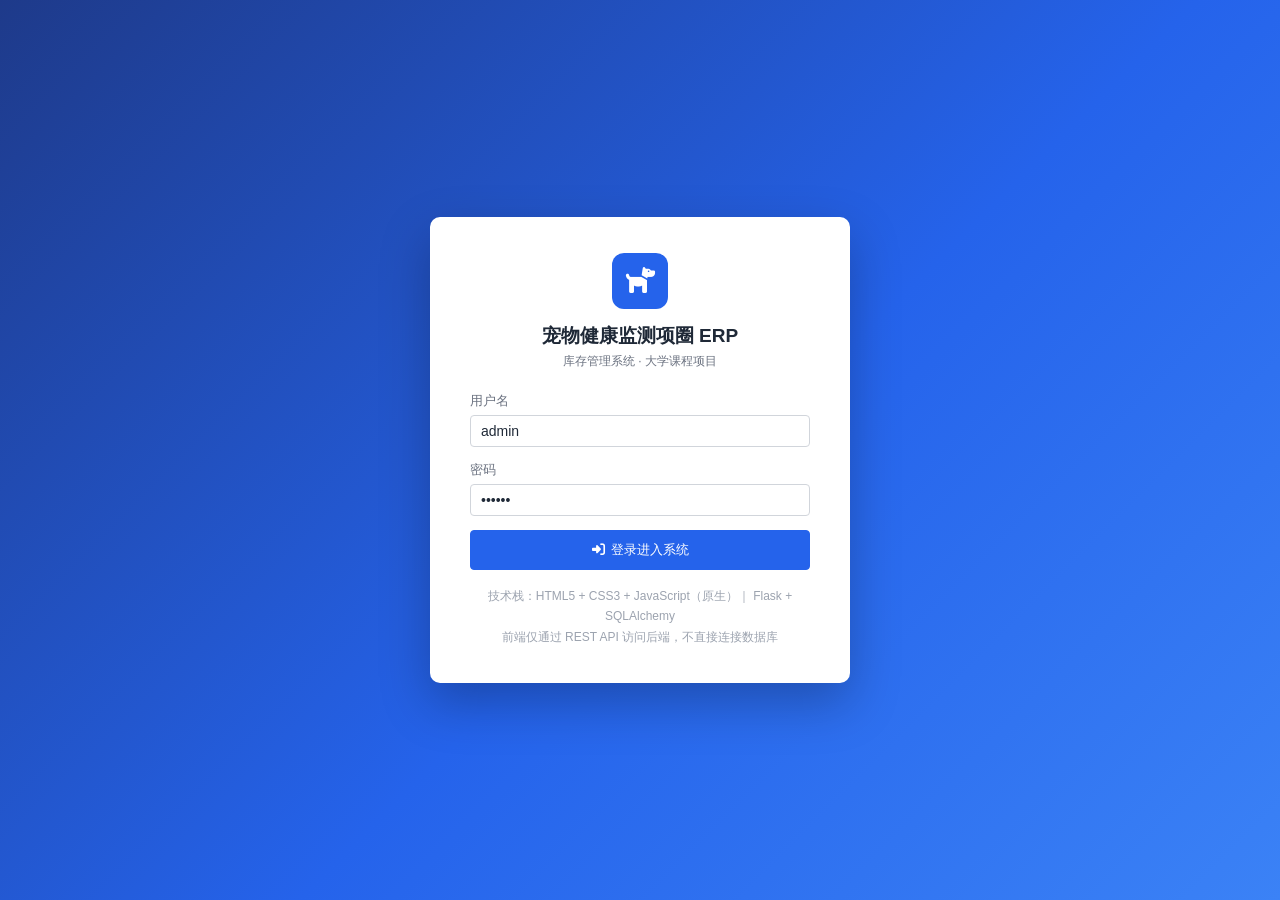
<file: frontend/index.html>
<!DOCTYPE html>
<html lang="zh-CN">
<head>
  <meta charset="UTF-8">
  <meta name="viewport" content="width=device-width, initial-scale=1.0">
  <title>登录 - 智能宠物健康监测项圈 ERP 库存管理系统</title>
  <link rel="stylesheet" href="css/global.css">
  <link rel="stylesheet" href="css/components.css">
  <link rel="stylesheet" href="css/pages.css">
  <link rel="stylesheet" href="vendor/fontawesome/css/all.min.css">
</head>
<!-- ============================================================
     登录/入口页（课程项目演示入口，无真实鉴权）
     TODO-EXTENSION: 接入真实登录认证
       后端新增 POST /api/v1/auth/login（JWT），前端在此调用
       API.post('/auth/login', ...) 并保存 token 到 localStorage，
       api.js 中统一附带 Authorization 请求头（见 api.js TODO-EXTENSION）
     ============================================================ -->
<body class="login-page">
  <div class="login-card">
    <div class="login-logo"><i class="fa-solid fa-dog"></i></div>
    <div class="login-title">宠物健康监测项圈 ERP</div>
    <div class="login-sub">库存管理系统 · 大学课程项目</div>

    <form id="loginForm">
      <div class="form-item">
        <label>用户名</label>
        <input class="form-input" type="text" id="loginUsername" value="admin" placeholder="请输入用户名">
      </div>
      <div class="form-item">
        <label>密码</label>
        <input class="form-input" type="password" id="loginPassword" value="123456" placeholder="请输入密码">
      </div>
      <button type="submit" class="btn btn-primary" style="width:100%;padding:10px;">
        <i class="fa-solid fa-right-to-bracket"></i> 登录进入系统
      </button>
    </form>

    <div class="login-tips">
      技术栈：HTML5 + CSS3 + JavaScript（原生）｜ Flask + SQLAlchemy<br>
      前端仅通过 REST API 访问后端，不直接连接数据库
    </div>
  </div>

  <script src="js/config.js"></script>
  <script>
    // 入口页不涉及业务数据，仅做页面跳转
    document.getElementById("loginForm").addEventListener("submit", function (e) {
      e.preventDefault();
      window.location.href = "pages/dashboard.html";
    });
  </script>
</body>
</html>
</file>
<file: frontend/css/global.css>
/* ============================================================
   global.css — 设计变量、重置与基础样式
   ------------------------------------------------------------
   企业 ERP 后台风格：
     白色/浅灰背景、蓝色主色
     绿色 = 正常/完成   橙色 = 待处理/预警
     红色 = 异常/库存不足/盘亏
   ============================================================ */

:root {
  /* 主色 */
  --primary: #2563eb;
  --primary-hover: #1d4ed8;
  --primary-active: #1e40af;
  --primary-light: #eff6ff;

  /* 背景与边框 */
  --bg: #f0f2f5;
  --card-bg: #ffffff;
  --border: #e5e7eb;
  --border-dark: #d1d5db;

  /* 文字 */
  --text: #1f2937;
  --text-secondary: #6b7280;
  --text-muted: #9ca3af;

  /* 状态色（语义固定，勿挪作他用） */
  --success: #16a34a;
  --success-bg: #dcfce7;
  --warning: #f59e0b;
  --warning-bg: #fef3c7;
  --danger: #dc2626;
  --danger-bg: #fee2e2;
  --info: #2563eb;
  --info-bg: #dbeafe;
  --gray: #9ca3af;
  --gray-bg: #f3f4f6;

  /* 布局尺寸 */
  --sidebar-width: 220px;
  --header-height: 56px;

  /* 其他 */
  --radius: 6px;
  --radius-sm: 4px;
  --shadow: 0 1px 2px rgba(0, 0, 0, 0.05);
  --shadow-md: 0 4px 16px rgba(0, 0, 0, 0.12);
}

/* ---------- 重置 ---------- */
* {
  margin: 0;
  padding: 0;
  box-sizing: border-box;
}

html,
body {
  height: 100%;
}

body {
  font-family: -apple-system, BlinkMacSystemFont, "Segoe UI", "Microsoft YaHei",
    "PingFang SC", "Hiragino Sans GB", sans-serif;
  font-size: 14px;
  color: var(--text);
  background: var(--bg);
  -webkit-font-smoothing: antialiased;
}

a {
  color: var(--primary);
  text-decoration: none;
}

ul,
ol {
  list-style: none;
}

button {
  font-family: inherit;
}

input,
select,
textarea {
  font-family: inherit;
  font-size: 14px;
  color: var(--text);
}

/* ---------- 滚动条 ---------- */
::-webkit-scrollbar {
  width: 8px;
  height: 8px;
}
::-webkit-scrollbar-thumb {
  background: #cbd5e1;
  border-radius: 4px;
}
::-webkit-scrollbar-thumb:hover {
  background: #94a3b8;
}
::-webkit-scrollbar-track {
  background: transparent;
}

/* ---------- 文字工具类 ---------- */
.text-primary { color: var(--primary); }
.text-success { color: var(--success); }
.text-warning { color: var(--warning); }
.text-danger { color: var(--danger); }
.text-secondary { color: var(--text-secondary); }
.text-muted { color: var(--text-muted); }
.text-right { text-align: right; }
.text-center { text-align: center; }
.text-bold { font-weight: 600; }
.text-nowrap { white-space: nowrap; }
.text-ellipsis {
  overflow: hidden;
  text-overflow: ellipsis;
  white-space: nowrap;
}
</file>
<file: frontend/css/components.css>
/* ============================================================
   components.css — 卡片/按钮/表格/表单/徽章/弹窗/抽屉/分页等通用组件
   ============================================================ */

/* ============ 卡片 ============ */
.card {
  background: var(--card-bg);
  border-radius: var(--radius);
  box-shadow: var(--shadow);
  margin-bottom: 16px;
}

.card-header {
  display: flex;
  align-items: center;
  justify-content: space-between;
  padding: 12px 16px;
  border-bottom: 1px solid var(--border);
}

.card-title {
  font-size: 15px;
  font-weight: 600;
}

.card-body {
  padding: 16px;
}

/* ============ 按钮 ============ */
.btn {
  display: inline-flex;
  align-items: center;
  justify-content: center;
  gap: 6px;
  padding: 7px 14px;
  border-radius: var(--radius-sm);
  border: 1px solid transparent;
  font-size: 13px;
  cursor: pointer;
  transition: background 0.15s, border-color 0.15s, color 0.15s;
  white-space: nowrap;
  user-select: none;
}

.btn:disabled {
  opacity: 0.5;
  cursor: not-allowed;
}

.btn-primary {
  background: var(--primary);
  border-color: var(--primary);
  color: #fff;
}
.btn-primary:hover:not(:disabled) {
  background: var(--primary-hover);
}

.btn-success {
  background: var(--success);
  border-color: var(--success);
  color: #fff;
}
.btn-success:hover:not(:disabled) {
  background: #15803d;
}

.btn-warning {
  background: var(--warning);
  border-color: var(--warning);
  color: #fff;
}
.btn-warning:hover:not(:disabled) {
  background: #d97706;
}

.btn-danger {
  background: var(--danger);
  border-color: var(--danger);
  color: #fff;
}
.btn-danger:hover:not(:disabled) {
  background: #b91c1c;
}

.btn-plain {
  background: #fff;
  border-color: var(--border-dark);
  color: var(--text);
}
.btn-plain:hover:not(:disabled) {
  border-color: var(--primary);
  color: var(--primary);
}

.btn-text {
  background: transparent;
  color: var(--primary);
  padding: 4px 8px;
}
.btn-text:hover:not(:disabled) {
  background: var(--primary-light);
}

.btn-sm {
  padding: 4px 10px;
  font-size: 12px;
}

/* ============ 徽章 ============ */
.badge {
  display: inline-flex;
  align-items: center;
  gap: 4px;
  padding: 2px 8px;
  border-radius: 10px;
  font-size: 12px;
  line-height: 1.6;
  white-space: nowrap;
}

.badge-green {
  background: var(--success-bg);
  color: var(--success);
}
.badge-orange {
  background: var(--warning-bg);
  color: #b45309;
}
.badge-red {
  background: var(--danger-bg);
  color: var(--danger);
}
.badge-blue {
  background: var(--info-bg);
  color: var(--primary);
}
.badge-gray {
  background: var(--gray-bg);
  color: var(--text-secondary);
}

/* ============ 表格 ============ */
.table-wrap {
  overflow-x: auto;
}

.data-table {
  width: 100%;
  border-collapse: collapse;
  font-size: 13px;
}

.data-table th,
.data-table td {
  padding: 10px 12px;
  text-align: left;
  border-bottom: 1px solid var(--border);
  white-space: nowrap;
}

.data-table th {
  background: #f8fafc;
  color: var(--text-secondary);
  font-weight: 600;
  position: sticky;
  top: 0;
  z-index: 1;
}

.data-table tbody tr:hover {
  background: #f8fafc;
}

.data-table td.num {
  text-align: right;
  font-variant-numeric: tabular-nums;
}

.table-actions {
  display: flex;
  gap: 6px;
}

.table-empty {
  text-align: center;
  color: var(--text-muted);
  padding: 40px 0 !important;
}

.table-empty i {
  display: block;
  font-size: 28px;
  margin-bottom: 8px;
  color: #cbd5e1;
}

/* ============ 筛选栏 ============ */
.filter-bar {
  display: flex;
  flex-wrap: wrap;
  gap: 10px;
  align-items: center;
  padding: 12px 16px;
  border-bottom: 1px solid var(--border);
}

.filter-item {
  display: flex;
  align-items: center;
  gap: 6px;
}

.filter-item label {
  font-size: 13px;
  color: var(--text-secondary);
  white-space: nowrap;
}

.filter-actions {
  margin-left: auto;
  display: flex;
  gap: 8px;
}

/* ============ 表单 ============ */
.form-input,
.form-select,
.form-textarea {
  width: 100%;
  padding: 7px 10px;
  border: 1px solid var(--border-dark);
  border-radius: var(--radius-sm);
  outline: none;
  background: #fff;
  transition: border-color 0.15s, box-shadow 0.15s;
}

.form-input:focus,
.form-select:focus,
.form-textarea:focus {
  border-color: var(--primary);
  box-shadow: 0 0 0 2px rgba(37, 99, 235, 0.12);
}

.form-input:disabled {
  background: var(--gray-bg);
  color: var(--text-secondary);
  cursor: not-allowed;
}

.form-textarea {
  resize: vertical;
  min-height: 60px;
}

.form-grid {
  display: grid;
  grid-template-columns: repeat(2, 1fr);
  gap: 12px 16px;
}

.form-item {
  display: flex;
  flex-direction: column;
  gap: 5px;
}

.form-item.full {
  grid-column: 1 / -1;
}

.form-item > label {
  font-size: 13px;
  color: var(--text-secondary);
}

.form-item > label .required {
  color: var(--danger);
  margin-right: 2px;
}

/* ============ 统计卡片 ============ */
.stat-grid {
  display: grid;
  grid-template-columns: repeat(4, 1fr);
  gap: 16px;
  margin-bottom: 16px;
}

.stat-card {
  background: var(--card-bg);
  border-radius: var(--radius);
  box-shadow: var(--shadow);
  padding: 16px;
  display: flex;
  align-items: center;
  gap: 14px;
}

.stat-card .stat-icon {
  width: 46px;
  height: 46px;
  border-radius: 8px;
  display: flex;
  align-items: center;
  justify-content: center;
  font-size: 20px;
  flex-shrink: 0;
}

.stat-icon.blue { background: var(--info-bg); color: var(--primary); }
.stat-icon.green { background: var(--success-bg); color: var(--success); }
.stat-icon.orange { background: var(--warning-bg); color: var(--warning); }
.stat-icon.red { background: var(--danger-bg); color: var(--danger); }

.stat-card .stat-value {
  font-size: 24px;
  font-weight: 700;
  line-height: 1.2;
  font-variant-numeric: tabular-nums;
}

.stat-card .stat-label {
  font-size: 12px;
  color: var(--text-secondary);
}

/* ============ 分页 ============ */
.pagination {
  display: flex;
  align-items: center;
  justify-content: flex-end;
  gap: 8px;
  padding: 12px 16px;
}

.pagination .page-info {
  font-size: 12px;
  color: var(--text-secondary);
  margin-right: 4px;
}

.page-btn {
  min-width: 30px;
  height: 30px;
  padding: 0 8px;
  border: 1px solid var(--border-dark);
  border-radius: var(--radius-sm);
  background: #fff;
  cursor: pointer;
  font-size: 12px;
  color: var(--text);
}

.page-btn:hover:not(:disabled) {
  border-color: var(--primary);
  color: var(--primary);
}

.page-btn.active {
  background: var(--primary);
  border-color: var(--primary);
  color: #fff;
}

.page-btn:disabled {
  opacity: 0.45;
  cursor: not-allowed;
}

/* ============ 模态框 ============ */
.modal-mask {
  position: fixed;
  inset: 0;
  background: rgba(15, 23, 42, 0.45);
  display: none;
  align-items: center;
  justify-content: center;
  z-index: 1000;
}

.modal-mask.open {
  display: flex;
}

.modal {
  background: #fff;
  border-radius: 8px;
  width: 560px;
  max-width: calc(100vw - 32px);
  max-height: calc(100vh - 64px);
  display: flex;
  flex-direction: column;
  box-shadow: var(--shadow-md);
}

.modal-header {
  display: flex;
  align-items: center;
  justify-content: space-between;
  padding: 14px 16px;
  border-bottom: 1px solid var(--border);
}

.modal-title {
  font-size: 15px;
  font-weight: 600;
}

.modal-close {
  border: none;
  background: transparent;
  font-size: 16px;
  color: var(--text-secondary);
  cursor: pointer;
  padding: 2px 6px;
}
.modal-close:hover {
  color: var(--text);
}

.modal-body {
  padding: 16px;
  overflow-y: auto;
}

.modal-footer {
  display: flex;
  justify-content: flex-end;
  gap: 10px;
  padding: 12px 16px;
  border-top: 1px solid var(--border);
}

/* ============ 抽屉 ============ */
.drawer-mask {
  position: fixed;
  inset: 0;
  background: rgba(15, 23, 42, 0.45);
  display: none;
  z-index: 1000;
}

.drawer-mask.open {
  display: block;
}

.drawer {
  position: absolute;
  top: 0;
  right: 0;
  bottom: 0;
  width: 860px;
  max-width: 94vw;
  background: #fff;
  display: flex;
  flex-direction: column;
  box-shadow: var(--shadow-md);
  transform: translateX(100%);
  transition: transform 0.25s ease;
}

.drawer-mask.open .drawer {
  transform: translateX(0);
}

.drawer-header {
  display: flex;
  align-items: center;
  justify-content: space-between;
  padding: 14px 20px;
  border-bottom: 1px solid var(--border);
  flex-shrink: 0;
}

.drawer-title {
  font-size: 15px;
  font-weight: 600;
}

.drawer-body {
  flex: 1;
  overflow-y: auto;
  padding: 16px 20px;
}

.drawer-section {
  margin-bottom: 18px;
}

.drawer-section-title {
  font-size: 13px;
  font-weight: 600;
  color: var(--text-secondary);
  margin-bottom: 10px;
  display: flex;
  align-items: center;
  gap: 6px;
}

.drawer-section-title::before {
  content: "";
  width: 3px;
  height: 13px;
  background: var(--primary);
  border-radius: 2px;
}

.drawer-footer {
  display: flex;
  justify-content: flex-end;
  gap: 10px;
  padding: 12px 20px;
  border-top: 1px solid var(--border);
  flex-shrink: 0;
}

/* 明细编辑表格 */
.detail-table th {
  background: #f8fafc;
}

.detail-table .form-input,
.detail-table .form-select {
  padding: 5px 8px;
  font-size: 12px;
}

.detail-table .num-input {
  width: 110px;
  text-align: right;
}

/* ============ 消息提示 ============ */
#toastContainer {
  position: fixed;
  top: 16px;
  right: 16px;
  z-index: 3000;
  display: flex;
  flex-direction: column;
  gap: 10px;
}

.toast {
  min-width: 260px;
  max-width: 420px;
  background: #fff;
  border-radius: var(--radius);
  box-shadow: var(--shadow-md);
  padding: 12px 16px;
  display: flex;
  align-items: flex-start;
  gap: 10px;
  font-size: 13px;
  animation: toastIn 0.25s ease;
}

.toast.leaving {
  opacity: 0;
  transform: translateX(20px);
  transition: all 0.3s;
}

@keyframes toastIn {
  from {
    opacity: 0;
    transform: translateX(20px);
  }
  to {
    opacity: 1;
    transform: translateX(0);
  }
}

.toast i {
  margin-top: 2px;
  font-size: 15px;
}
.toast.success i { color: var(--success); }
.toast.error i { color: var(--danger); }
.toast.warning i { color: var(--warning); }
.toast.info i { color: var(--primary); }

/* ============ 步骤条 ============ */
.steps {
  display: flex;
  align-items: flex-start;
  margin-bottom: 16px;
}

.step {
  display: flex;
  align-items: center;
  flex: 1;
  position: relative;
}

.step:not(:last-child)::after {
  content: "";
  flex: 1;
  height: 2px;
  background: var(--border);
  margin: 0 8px;
  margin-top: 11px;
}

.step.active:not(:last-child)::after {
  background: var(--primary);
}

.step-dot {
  width: 24px;
  height: 24px;
  border-radius: 50%;
  background: var(--gray-bg);
  color: var(--text-secondary);
  display: flex;
  align-items: center;
  justify-content: center;
  font-size: 12px;
  flex-shrink: 0;
}

.step.active .step-dot {
  background: var(--primary);
  color: #fff;
}

.step.done .step-dot {
  background: var(--success);
  color: #fff;
}

.step-text {
  margin-left: 8px;
  font-size: 12px;
  color: var(--text-secondary);
  white-space: nowrap;
}

.step.active .step-text {
  color: var(--primary);
  font-weight: 600;
}

.step.done .step-text {
  color: var(--success);
}

/* ============ 空状态 / 加载 ============ */
.loading-mask {
  position: absolute;
  inset: 0;
  background: rgba(255, 255, 255, 0.6);
  display: flex;
  align-items: center;
  justify-content: center;
  z-index: 10;
}

.spinner {
  width: 28px;
  height: 28px;
  border: 3px solid var(--border);
  border-top-color: var(--primary);
  border-radius: 50%;
  animation: spin 0.8s linear infinite;
}

@keyframes spin {
  to { transform: rotate(360deg); }
}

.position-relative {
  position: relative;
}
</file>
<file: frontend/css/pages.css>
/* ============================================================
   pages.css — 各页面特有样式
   ============================================================ */

/* ============ Dashboard ============ */
.dashboard-grid {
  display: grid;
  grid-template-columns: 3fr 2fr;
  gap: 16px;
}

.chart-box {
  height: 300px;
  padding: 8px;
}

.warning-list {
  display: flex;
  flex-direction: column;
  gap: 10px;
  padding: 4px 16px 16px;
}

.warning-item {
  display: flex;
  align-items: center;
  gap: 12px;
  padding: 10px 12px;
  border: 1px solid var(--border);
  border-radius: var(--radius);
}

.warning-item.low {
  border-color: #fecaca;
  background: #fef2f2;
}

.warning-item .w-icon {
  width: 34px;
  height: 34px;
  border-radius: 50%;
  display: flex;
  align-items: center;
  justify-content: center;
  flex-shrink: 0;
}

.warning-item.low .w-icon {
  background: var(--danger-bg);
  color: var(--danger);
}
.warning-item:not(.low) .w-icon {
  background: var(--gray-bg);
  color: var(--text-secondary);
}

.warning-item .w-info {
  flex: 1;
  min-width: 0;
}

.warning-item .w-name {
  font-weight: 600;
  font-size: 13px;
}

.warning-item .w-code {
  color: var(--text-secondary);
  font-size: 12px;
}

.warning-item .w-nums {
  text-align: right;
  font-size: 12px;
  color: var(--text-secondary);
  white-space: nowrap;
}

.warning-item .w-nums b {
  font-size: 15px;
  color: var(--text);
}

/* ============ BOM 树 ============ */
.bom-layout {
  display: grid;
  grid-template-columns: 260px 1fr;
  gap: 16px;
  align-items: start;
}

.bom-product-list .bom-product-item {
  padding: 10px 14px;
  border-bottom: 1px solid var(--border);
  cursor: pointer;
  display: flex;
  align-items: center;
  gap: 8px;
}

.bom-product-list .bom-product-item:hover {
  background: #f8fafc;
}

.bom-product-list .bom-product-item.active {
  background: var(--primary-light);
  border-left: 3px solid var(--primary);
}

.bom-tree-node {
  padding: 3px 0;
}

.bom-tree-row {
  display: flex;
  align-items: center;
  gap: 8px;
  padding: 5px 10px;
  border-radius: var(--radius-sm);
  font-size: 13px;
}

.bom-tree-row:hover {
  background: #f8fafc;
}

.bom-tree-toggle {
  width: 16px;
  height: 16px;
  border: 1px solid var(--border-dark);
  border-radius: 3px;
  background: #fff;
  color: var(--text-secondary);
  font-size: 10px;
  display: inline-flex;
  align-items: center;
  justify-content: center;
  cursor: pointer;
  flex-shrink: 0;
}

.bom-tree-toggle.leaf {
  visibility: hidden;
}

.bom-tree-icon {
  width: 20px;
  text-align: center;
  flex-shrink: 0;
}

.bom-tree-icon.product { color: var(--primary); }
.bom-tree-icon.semi { color: var(--warning); }
.bom-tree-icon.material { color: var(--success); }

.bom-tree-qty {
  margin-left: auto;
  color: var(--text-secondary);
  font-size: 12px;
  white-space: nowrap;
}

.bom-tree-children {
  margin-left: 26px;
}

.bom-node-code {
  font-family: Consolas, Menlo, monospace;
  font-size: 12px;
  color: var(--text-secondary);
  margin-left: 4px;
}

/* ============ 物料 ABC 卡片 ============ */
.abc-cards {
  display: grid;
  grid-template-columns: repeat(3, 1fr);
  gap: 16px;
  margin-bottom: 16px;
}

.abc-card {
  background: var(--card-bg);
  border-radius: var(--radius);
  box-shadow: var(--shadow);
  padding: 14px 16px;
  display: flex;
  align-items: center;
  gap: 12px;
  cursor: pointer;
  border: 2px solid transparent;
}

.abc-card.active {
  border-color: var(--primary);
}

.abc-card .abc-icon {
  width: 40px;
  height: 40px;
  border-radius: 8px;
  display: flex;
  align-items: center;
  justify-content: center;
  font-weight: 700;
  font-size: 16px;
}

.abc-icon.a { background: var(--danger-bg); color: var(--danger); }
.abc-icon.b { background: var(--warning-bg); color: #b45309; }
.abc-icon.c { background: var(--info-bg); color: var(--primary); }

/* ============ 盘点差异高亮 ============ */
.diff-surplus { color: #b45309; font-weight: 600; }
.diff-shortage { color: var(--danger); font-weight: 600; }
.diff-normal { color: var(--text-secondary); }

/* ============ 库存预警页 ============ */
.warning-summary {
  display: grid;
  grid-template-columns: repeat(3, 1fr);
  gap: 16px;
  margin-bottom: 16px;
}

.chip-group {
  display: flex;
  gap: 8px;
  flex-wrap: wrap;
}

.chip {
  padding: 5px 14px;
  border-radius: 16px;
  border: 1px solid var(--border-dark);
  background: #fff;
  cursor: pointer;
  font-size: 13px;
  color: var(--text-secondary);
}

.chip:hover {
  border-color: var(--primary);
  color: var(--primary);
}

.chip.active {
  background: var(--primary);
  border-color: var(--primary);
  color: #fff;
}

/* ============ 登录/入口页 ============ */
.login-page {
  min-height: 100vh;
  display: flex;
  align-items: center;
  justify-content: center;
  background: linear-gradient(135deg, #1e3a8a 0%, #2563eb 55%, #3b82f6 100%);
  padding: 20px;
}

.login-card {
  background: #fff;
  border-radius: 10px;
  box-shadow: 0 20px 50px rgba(0, 0, 0, 0.25);
  width: 420px;
  max-width: 100%;
  padding: 36px 40px;
}

.login-card .login-logo {
  width: 56px;
  height: 56px;
  margin: 0 auto 14px;
  border-radius: 12px;
  background: var(--primary);
  color: #fff;
  display: flex;
  align-items: center;
  justify-content: center;
  font-size: 26px;
}

.login-card .login-title {
  text-align: center;
  font-size: 19px;
  font-weight: 700;
  margin-bottom: 4px;
}

.login-card .login-sub {
  text-align: center;
  font-size: 12px;
  color: var(--text-secondary);
  margin-bottom: 22px;
}

.login-card .form-item {
  margin-bottom: 14px;
}

.login-tips {
  margin-top: 16px;
  font-size: 12px;
  color: var(--text-muted);
  text-align: center;
  line-height: 1.7;
}

/* ============ 出入库统计小卡 ============ */
.mini-stats {
  display: grid;
  grid-template-columns: repeat(5, 1fr);
  gap: 12px;
  margin-bottom: 16px;
}

.mini-stat {
  background: var(--card-bg);
  border-radius: var(--radius);
  box-shadow: var(--shadow);
  padding: 12px 14px;
  text-align: center;
}

.mini-stat .ms-value {
  font-size: 18px;
  font-weight: 700;
  font-variant-numeric: tabular-nums;
}

.mini-stat .ms-label {
  font-size: 12px;
  color: var(--text-secondary);
  margin-top: 2px;
}

/* ============ 响应式 ============ */
@media (max-width: 1200px) {
  .stat-grid { grid-template-columns: repeat(2, 1fr); }
  .dashboard-grid { grid-template-columns: 1fr; }
  .bom-layout { grid-template-columns: 1fr; }
  .mini-stats { grid-template-columns: repeat(3, 1fr); }
  .abc-cards { grid-template-columns: 1fr; }
  .form-grid { grid-template-columns: 1fr; }
}
</file>
